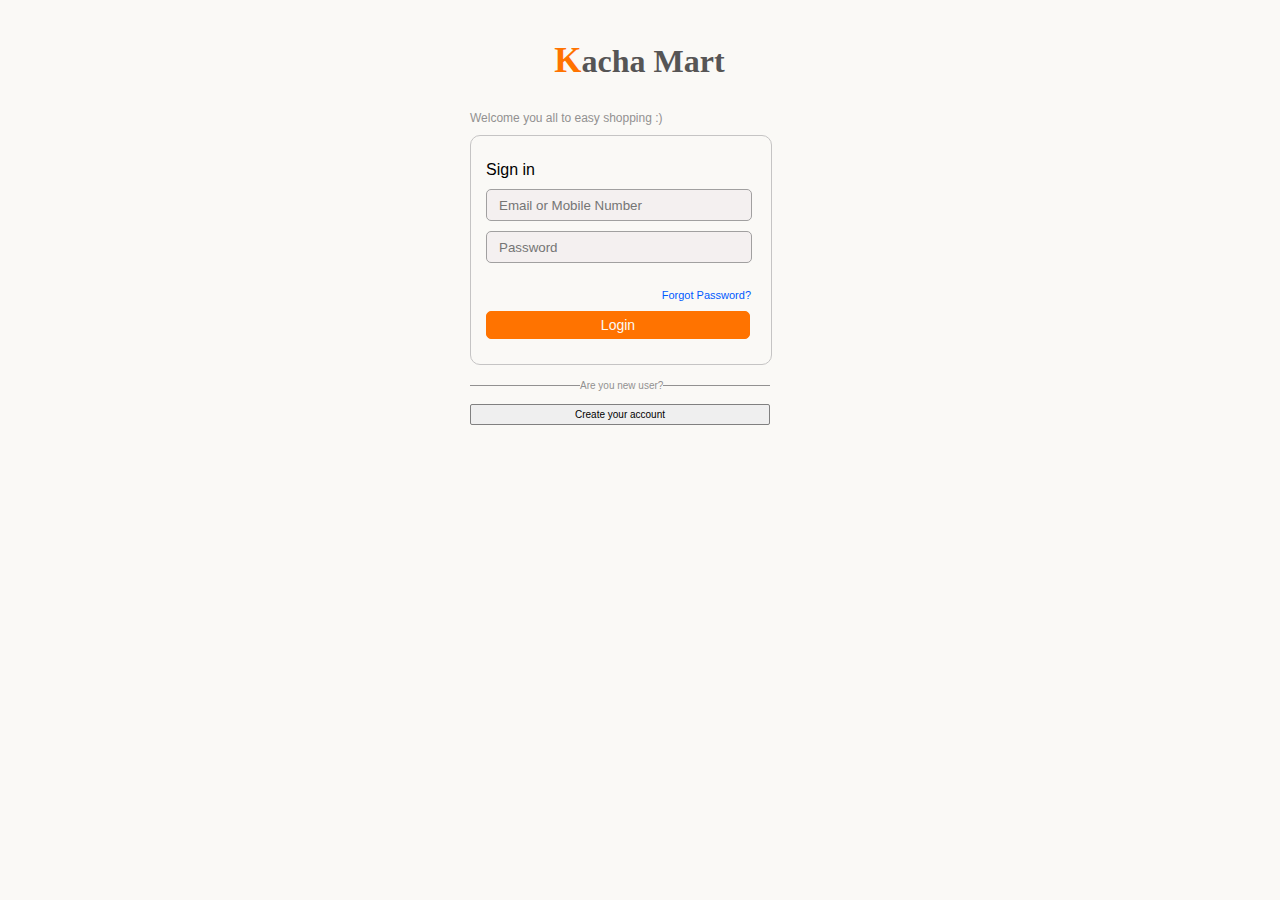
<file: E-commerce/HTML PART/index.html>
<!DOCTYPE html>
<html lang="en">
<head>
    <meta charset="UTF-8">
    <meta http-equiv="X-UA-Compatible" content="IE=edge">
    <meta name="viewport" content="width=device-width, initial-scale=1.0">
    <title>Document</title>
    <link rel="stylesheet" href="https://cdnjs.cloudflare.com/ajax/libs/font-awesome/6.4.0/css/all.min.css" integrity="sha512-iecdLmaskl7CVkqkXNQ/ZH/XLlvWZOJyj7Yy7tcenmpD1ypASozpmT/E0iPtmFIB46ZmdtAc9eNBvH0H/ZpiBw==" crossorigin="anonymous" referrerpolicy="no-referrer" />
    <style>
        body{
            margin: 0px;
            padding: 0px;
            box-sizing: border-box;
            font-family: sans-serif;
            background-color: rgb(250, 249, 246);
        }
        .container{
            width: 300px;
        }
        .head{
            display: grid;
            justify-content: center;
            margin-top: 20px;
        }
        #heading{
            text-align: center;
            color: rgb(86, 85, 85);
            font-family:serif;
            margin-left: -1px;
        }
        .fa-solid{
            position: absolute;
            margin-left: -130px;
            font-size: 30px;
            color:rgb(255, 115, 0);
        }
        #heading span{
            color: rgb(255, 115, 0); 
            font-size: 35px;
        }
        #sub-heading p{
            font-size: 12px;
            color: rgb(146, 145, 145);
            margin-top: 30px;
            margin-bottom: 10px;
            margin-left: -20px;
        }
        input{
            width: 80%;
            height: 30px;
            outline: none;
            border: 1px solid rgb(161, 160, 160);
            border-radius: 5px;
            background-color: rgb(244, 240, 240);
            margin-bottom: 10px;
            margin-left: 15px;
            padding: 0px 12px;
        }
        #sign-in1{
            margin-top: 10px;
        }
        a{
            text-decoration: none;
            color: rgb(0, 89, 255);
            font-size: 11px;
        }
        #for-pass{
            display: flex;
            justify-content: end;
            margin-right: 20px;
        }
        #login a button{
            width: 88%;
            background-color: rgb(255, 115, 0);
            border: 1px solid rgb(255, 115, 0);
            padding: 5px 10px;
            color: rgb(250, 249, 246);
            margin-top: 10px;
            margin-bottom: 25px;
            border-radius: 5px;
            font-size: 14px;
            margin-left: 15px;
        }
        .border{
            border: 1px rgb(197, 196, 196) solid;
            width: 100%;
            border-radius: 10px;
            margin-left: -20px;
            
        }
        #signup{
            margin-left: 15px;
            margin-top: 25px;
        }
        #line{
            position: relative;
            top: 20px;
            border-bottom: 1px rgb(146, 145, 145) solid;
            left: -20px;
        }
        #new-user{
            font-size: 10px;
            position: relative;
            display: inline-block;
            top: 4px;
            left: 90px;
            background-color: rgb(250, 249, 246);
            color: rgb(146, 145, 145);
        }
        #new-button button{
            width: 100%;
            font-size: 10px;
            border: 1px solid grey; 
            border-radius: 2px;
            padding: 4px 0px; 
        }
        #new-button{    
            margin-left: -20px;
            width: 100%;
            margin-top: 7px;
        }
        input:hover{
            border: 1px rgb(255, 115, 0) solid;
            box-shadow: 0px 0px 5px rgb(254, 52, 12);
            transition:0.3s;
        }
        #login a button:hover{
            background-color: transparent;
            color: black;
        }
        #new-button a button:hover{
            border: 1px rgb(255, 115, 0) solid;
            transition:0.3s;
        }
    </style>
</head>
<body>
    <div class="head">
        <div class="container">
            <div id="heading"><i class="fa-solid fa-truck-fast"></i><h1><span>K</span>acha Mart</h1></div>
            <div id="sub-heading"><p>Welcome you all to easy shopping :)</p></div>
            <div class="border">
                <div id="signup">Sign in</div>
                <div id="sign-in1"><input type="text" placeholder="Email or Mobile Number" id="user_name"></div>
                <div id="sign-in2"><input type="password" placeholder="Password" id="pswd"></div>
                <p id="result"></p>
                <div id="for-pass"><a href="./Forgotpassword.html">Forgot Password?</a></div>
                <div id="login"><a href="/HTML PART/LOGIN_PAGE/home.html"><button onclick="verification()">Login</button></a></div>
            </div>
            <div id="line"></div>
            <p id="new-user">Are you new user?</p>
            <div id="new-button"><a href="./signup.html"><button>Create your account</button></a></div>
        </div>
    </div>

    <script>
        function verification(){
            var database={'Kannan14':'Kanna@1566','Mani14':'Password@1566','Arun12':'Users@786'};
            var name=document.getElementById("user_name").value;
            var password=document.getElementById("pswd").value;
            var key_array=Object.keys(database);
            var flag="kannan";
            for(var i=0;i<key_array.length;i++){
                if(key_array[i]==name){
                    if(database[key_array[i]]==password){
                        flag="surya";
                    }
                }
            }
        if(flag=="surya"){
            alert('valid')
        }
        else{
            window.location.href="../password.html"
        }
    }
    </script>
</body>
</html>
</file>
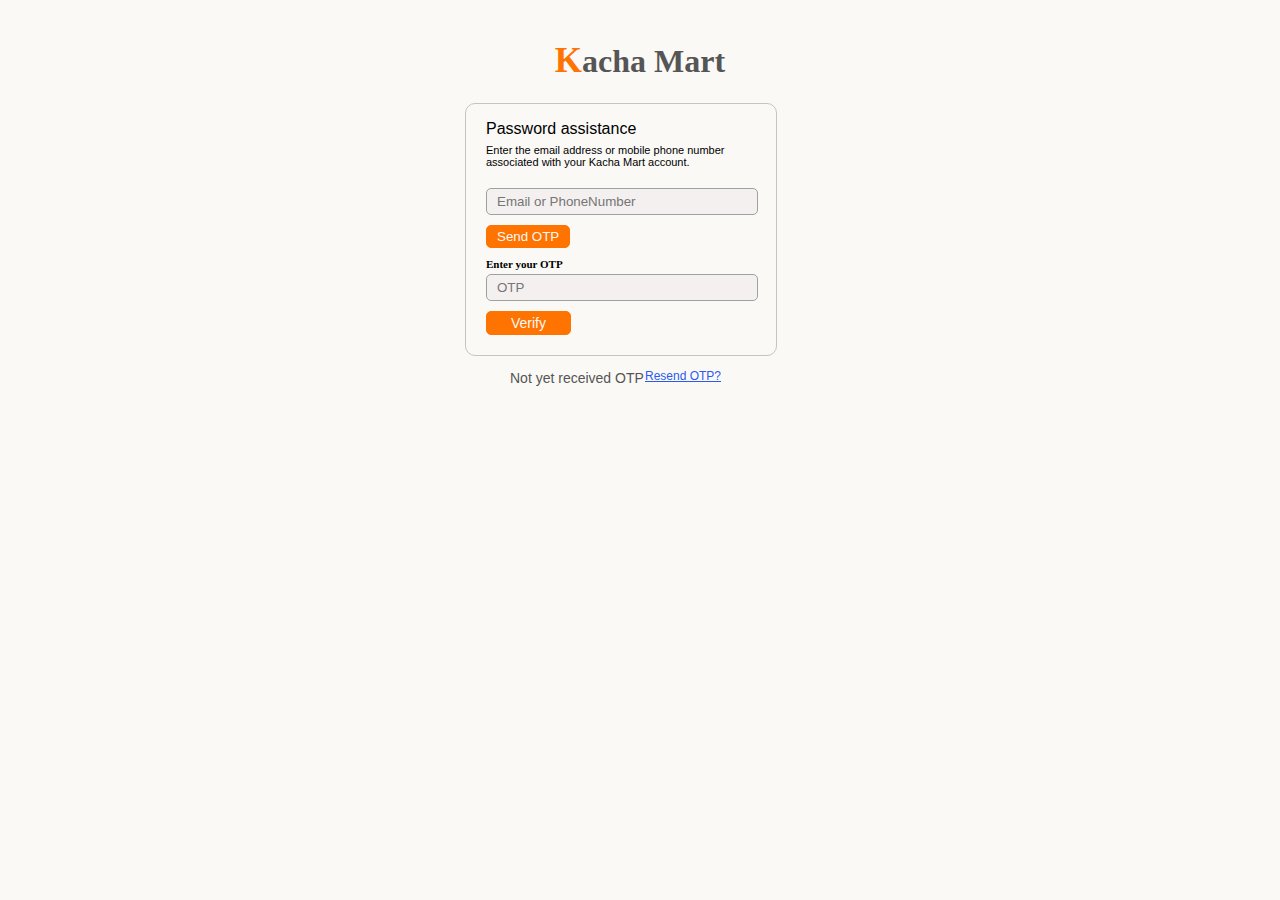
<file: E-commerce/HTML PART/Forgotpassword.html>
<!DOCTYPE html>
<html lang="en">
<head>
    <meta charset="UTF-8">
    <meta http-equiv="X-UA-Compatible" content="IE=edge">
    <meta name="viewport" content="width=device-width, initial-scale=1.0">
    <title>Document</title>
    <title>Document</title>
    <link rel="stylesheet" href="https://cdnjs.cloudflare.com/ajax/libs/font-awesome/6.4.0/css/all.min.css" integrity="sha512-iecdLmaskl7CVkqkXNQ/ZH/XLlvWZOJyj7Yy7tcenmpD1ypASozpmT/E0iPtmFIB46ZmdtAc9eNBvH0H/ZpiBw==" crossorigin="anonymous" referrerpolicy="no-referrer" />
    <style>
        body{
            margin: 0px;
            padding: 0px;
            box-sizing: border-box;
            font-family: sans-serif;
            background-color: rgb(250, 249, 246);
        }
        .head{
            display: grid;
            justify-content: center;
            margin-top: 20px;
        }
        #heading{
            text-align: center;
            color: rgb(86, 85, 85);
            font-family:serif;
            margin-bottom:-20px ;
        }
        .fa-solid{
            position: absolute;
            margin-left: -130px;
            margin-top: 21px;
            font-size: 30px;
            color:rgb(255, 115, 0);
        }
        #heading span{
            color: rgb(255, 115, 0); 
            font-size: 35px;
        }
        .container{
            width: 250px;
        }
        input{
            width: 250px;
            height: 25px;
            padding: 0px 10px;
            outline: none;
            border: 1px solid rgb(161, 160, 160);
            background-color: rgb(244, 240, 240);
            border-radius: 5px;
        }
        #input1{
            margin-bottom: 10px;
        }
        #para{
            font-size: 11px;
            margin-top: -10px;
            margin-bottom: 20px;
        }
        h3{
            font-size: 16px;
            font-weight: 500;
        }
        a button{
            width: 85px;
            background-color: rgb(255, 115, 0);
            border: 1px solid rgb(255, 115, 0);
            padding: 3px 10px;
            color: rgb(250, 249, 246);
            margin-top: 10px;
            margin-bottom: 20px;
            border-radius: 5px;
            font-size: 14px;
        }
        button{
            background-color: rgb(255, 115, 0) ;
            border: 1px solid rgb(255, 115, 0);
            padding: 3px 10px;
            color: rgb(250, 249, 246);
            border-radius: 5px;
            margin-bottom: 10px;
        }
        #otp{
            font-family: Cambria, Cochin, Georgia, Times, 'Times New Roman', serif;
            font-size: 11px;
            font-weight:700;
            margin-bottom: 4px;
        }
        .border{
            border: 1px rgb(197, 196, 196) solid;
            width: 100%;
            border-radius: 10px;
            padding-right: 40px;
            padding-left: 20px;
            margin-left: -50px;
            margin-top: 20px;
        }
        #end{
            font-size: 14px;
            color: rgb(86, 85, 85);
            margin-left: -5px;
        }
        #resend-otp{
            width: 100px;
            color: rgb(43, 89, 241);
            font-size: 12px;
            position: relative;
            top: -34px;  
            left: 130px;
        }
        button:hover{
            background-color: transparent;
            color: black;
        }
        input:hover{
            border: 1px rgb(255, 115, 0) solid;
            box-shadow: 0px 0px 5px rgb(254, 52, 12);
            transition:0.3s;
        }
    </style>
</head>
<body>
<div class="head">
<div id="heading"><i class="fa-solid fa-truck-fast"></i><h1><span>K</span>acha Mart</h1></div> 
<div class="container">
    <div class="border">
        <h3>Password assistance</h3>
        <p id="para">Enter the email address or mobile phone number associated with your Kacha Mart account.</p>   
        <div id="input1"><input type="text" placeholder="Email or PhoneNumber"></div>
        <button>Send OTP</button>
        <div id="otp"><label for="">Enter your OTP</label></div>
        <div id="input2"></div><input type="number" placeholder="OTP">
        <div id="verify"><a href="./newpassword.html"><button>Verify</button></a></div>
    </div>
    <p id="end">Not yet received OTP</p>
    <a href="#" id="resend-otp"> Resend OTP?</a>
    
</div>  
</div>   
</body>
</html>
</file>
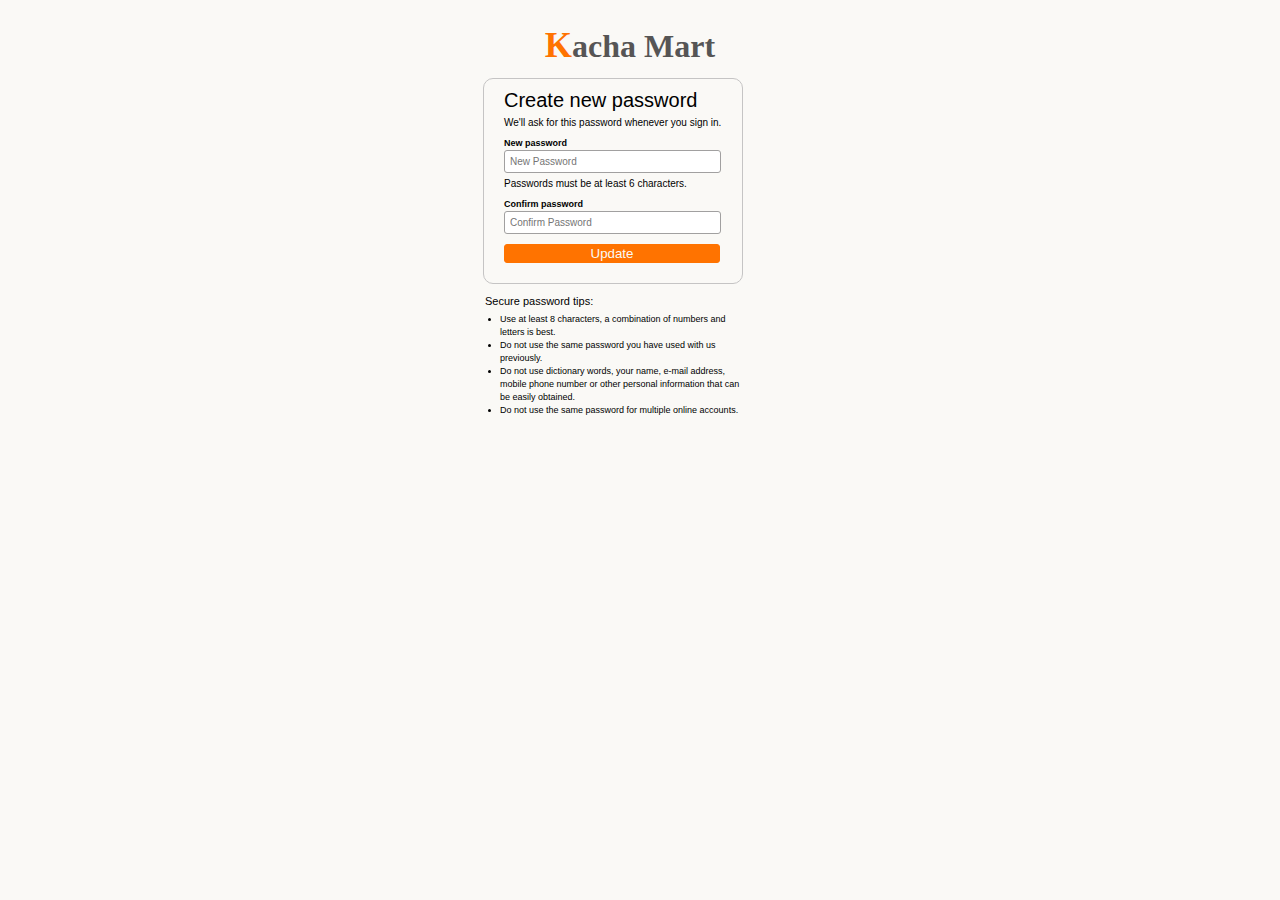
<file: E-commerce/HTML PART/newpassword.html>
<!DOCTYPE html>
<html lang="en">
<head>
    <meta charset="UTF-8">
    <meta http-equiv="X-UA-Compatible" content="IE=edge">
    <meta name="viewport" content="width=device-width, initial-scale=1.0">
    <title>Document</title>
    <link rel="stylesheet" href="https://cdnjs.cloudflare.com/ajax/libs/font-awesome/6.4.0/css/all.min.css" integrity="sha512-iecdLmaskl7CVkqkXNQ/ZH/XLlvWZOJyj7Yy7tcenmpD1ypASozpmT/E0iPtmFIB46ZmdtAc9eNBvH0H/ZpiBw==" crossorigin="anonymous" referrerpolicy="no-referrer" />
    <style>
        body{
            margin: 0px;
            padding: 0px;
            box-sizing: border-box;
            font-family: sans-serif;
            background-color: rgb(250, 249, 246);
        }
        .head{
            display: grid;
            justify-content: center;
            margin-top: 5px;
        }
        #heading{
            text-align: center;
            color: rgb(86, 85, 85);
            font-family:serif;
            margin-bottom:-20px ;
            margin-left: -20px;
        }
        .fa-solid{
            position: absolute;
            margin-left: -130px;
            margin-top: 21px;
            font-size: 30px;
            color:rgb(255, 115, 0);
        }
        #heading span{
            color: rgb(255, 115, 0); 
            font-size: 35px;
        }
        .container{
            border: 1px rgb(197, 196, 196) solid;
            border-radius: 10px;
            width: 238px;
            margin-top: 10px;
            margin-left:-12px;
            padding-left: 20px;
            padding-bottom: 20px;
        }
        input{
            font-size: 10px;
            width: 210px;
            height: 15px;
            outline: none;
            padding: 3px 0px;
            padding-left: 5px;
            border-radius: 3px;
            border: 1px solid rgb(161, 160, 160);
        }
        input:hover{
            border: 1px rgb(255, 115, 0) solid;
            box-shadow: 0px 0px 5px rgb(254, 52, 12);
            transition:0.3s;
        }
        #heading1{
            font-size: 20px;
            margin-top: -10px;
        }
        #instruction{
            font-size: 10px;
            margin-top: -15px;
        }
        #enter{
            font-size: 9px;
            font-weight: 600;
            margin-bottom: 2px;
        }
        #min-char{
            font-size: 10px;
            margin-top: 5px;
        }
        #c-enter{
            font-size: 9px;
            font-weight: 600;
            margin-bottom: 2px;
        }
        a button{
            width: 216px;
            background-color: rgba(255, 115, 0);
            border: 1px rgba(255, 115, 0) solid;
            border-radius: 3px;
            margin-top: 10px;
            color: rgb(250, 249, 246);
        }
        .list{
            width: 290px;
            position: relative;
            left: -10px;
        }
        #para-heading{
            font-size: 11px;
            font-weight: 500px;
        }
        .list li{
           font-size: 9px;
           position: relative;
           top: -10px;
           left: -25px;
           line-height: 13px;
        }
        button:hover{
            background-color: transparent;
            color: black;
        }
    </style>
</head>
<body>
<div class="head">
    <div id="heading"><i class="fa-solid fa-truck-fast"></i><h1><span>K</span>acha Mart</h1></div> 
    <div class="container">
    <div id="heading1"><p>Create new password</p></div>
    <p id="instruction">We'll ask for this password whenever you sign in.</p>
    <div id="enter"><label>New password</label> </div> 
    <div id="password"><input type="password"
    placeholder="New Password" id="pswd"></div> 
    <p id="min-char">Passwords must be at least 6 characters.</p>
    <div id="c-enter"><label>Confirm password</label></div>
    <div id="cpassword"><input type="password"
    placeholder="Confirm Password"></div> 
    <a href="./index.html"><button>Update</button></a>
    </div>
    <div class="list">
        <p id="para-heading">Secure password tips:</p>
        <ul>
            <li>Use at least 8 characters, a combination of numbers and letters is best.</li>
            <li>Do not use the same password you have used with us previously.</li>
            <li>Do not use dictionary words, your name, e-mail address, mobile phone number or other personal information that can be easily obtained.</li>
            <li>Do not use the same password for multiple online accounts.</li>
        </ul>
    </div>
    </div>
</body>
</html>
</file>
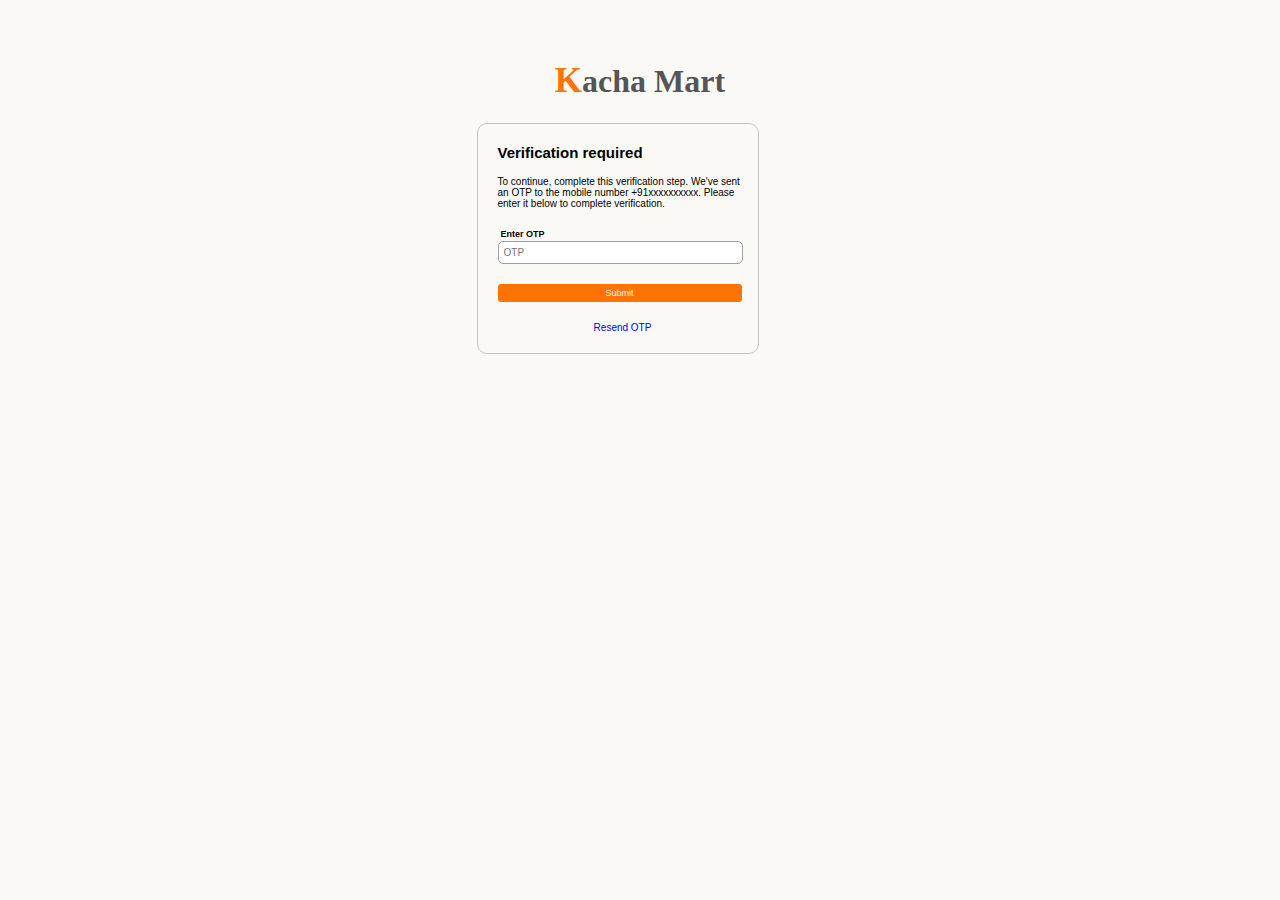
<file: E-commerce/HTML PART/OTPSignup.html>
<!DOCTYPE html>
<html lang="en">
<head>
    <meta charset="UTF-8">
    <meta http-equiv="X-UA-Compatible" content="IE=edge">
    <meta name="viewport" content="width=device-width, initial-scale=1.0">
    <title>Document</title>
    <link rel="stylesheet" href="https://cdnjs.cloudflare.com/ajax/libs/font-awesome/6.4.0/css/all.min.css" integrity="sha512-iecdLmaskl7CVkqkXNQ/ZH/XLlvWZOJyj7Yy7tcenmpD1ypASozpmT/E0iPtmFIB46ZmdtAc9eNBvH0H/ZpiBw==" crossorigin="anonymous" referrerpolicy="no-referrer" />
    <style>
        body{
            margin: 0px;
            padding: 0px;
            box-sizing: border-box;
            font-family: sans-serif;
            background-color: rgb(250, 249, 246);
        }
        .container{
            width: 300px;
        }
        .head{
            display: grid;
            justify-content: center;
            margin-top: 40px;
        }
        #heading{
            text-align: center;
            color: rgb(86, 85, 85);
            font-family:serif;
        }
        .fa-solid{
            position: absolute;
            margin-left: -150px;
            font-size: 30px;
            color:rgb(255, 115, 0);
        }
        #heading span{
            color: rgb(255, 115, 0); 
            font-size: 35px;
        }
        .container{
            border: 1px rgb(197, 196, 196) solid;
            border-radius: 10px;
            width: 250px;
            margin-left: -45px;
            padding-left: 20px;
            padding-right: 10px;
        }
        .heading{
            font-size: 15px;
            font-weight:550;
            margin-top: 20px;
        }
        .sub-head{
            font-size: 10px;
            margin-top: 15px;
        }
        .enterotp{
            font-size: 9px;
            font-weight: 600;
            margin-top: 20px;
            margin-left: 3px;
            margin-bottom: 2px;
            font-family: 'Franklin Gothic Medium', 'Arial Narrow', Arial, sans-serif;
        }
        #otp-number input{
            outline:none;
            font-size: 10px;
            width: 238px;
            height: 15px;
            padding: 3px 0px;
            padding-left: 5px;
            border-radius: 3px;
            border: 1px solid rgb(161, 160, 160);
            border-radius: 5px;
        }
        .button input{
            width: 244px;
            border-radius: 3px;
            border: 1px solid rgb(255, 115, 0);
            font-size: 9px;
            padding: 3px 0px;
            margin-top: 20px;
            background-color: rgb(255, 115, 0);
            color: rgb(250, 249, 246);
        }
        .resend{
            margin-bottom: 20px;
            display: flex;
            justify-content: center;
            margin-top: 20px;
        }
        .resend a{
            text-decoration: none;
            font-size: 10px;
        }
        #otp-number input:hover{
            border: 1px rgb(255, 115, 0) solid;
            box-shadow: 0px 0px 5px rgb(254, 52, 12);
            transition:0.3s;
        }
        .resend:hover a{
            text-decoration: underline;
            color: rgb(255, 115, 0);
        }
        .button input:hover{
            background-color: transparent;
            color: black;
        }

    </style>
</head>
<body>
    <div class="head">
        <div id="heading"><i class="fa-solid fa-truck-fast"></i><h1><span>K</span>acha Mart</h1></div> 
        <div class="container">
        <div class="heading">Verification required</div>
        <div class="sub-head">To continue, complete this verification step. We've sent an OTP to the mobile number +91xxxxxxxxxx. Please enter it below to complete verification.</div>
        <form action="./index.html">
        <div class="enterotp"><label for="">Enter OTP</label> </div>
        <div id="otp-number"><input type="number" placeholder="OTP"></div>
        <div class="button"><input type="submit"></div>
        <div class="resend"><a href="#">Resend OTP</a></div>
    </div>
    </div>
    
</form>
</body>
</html>
</file>
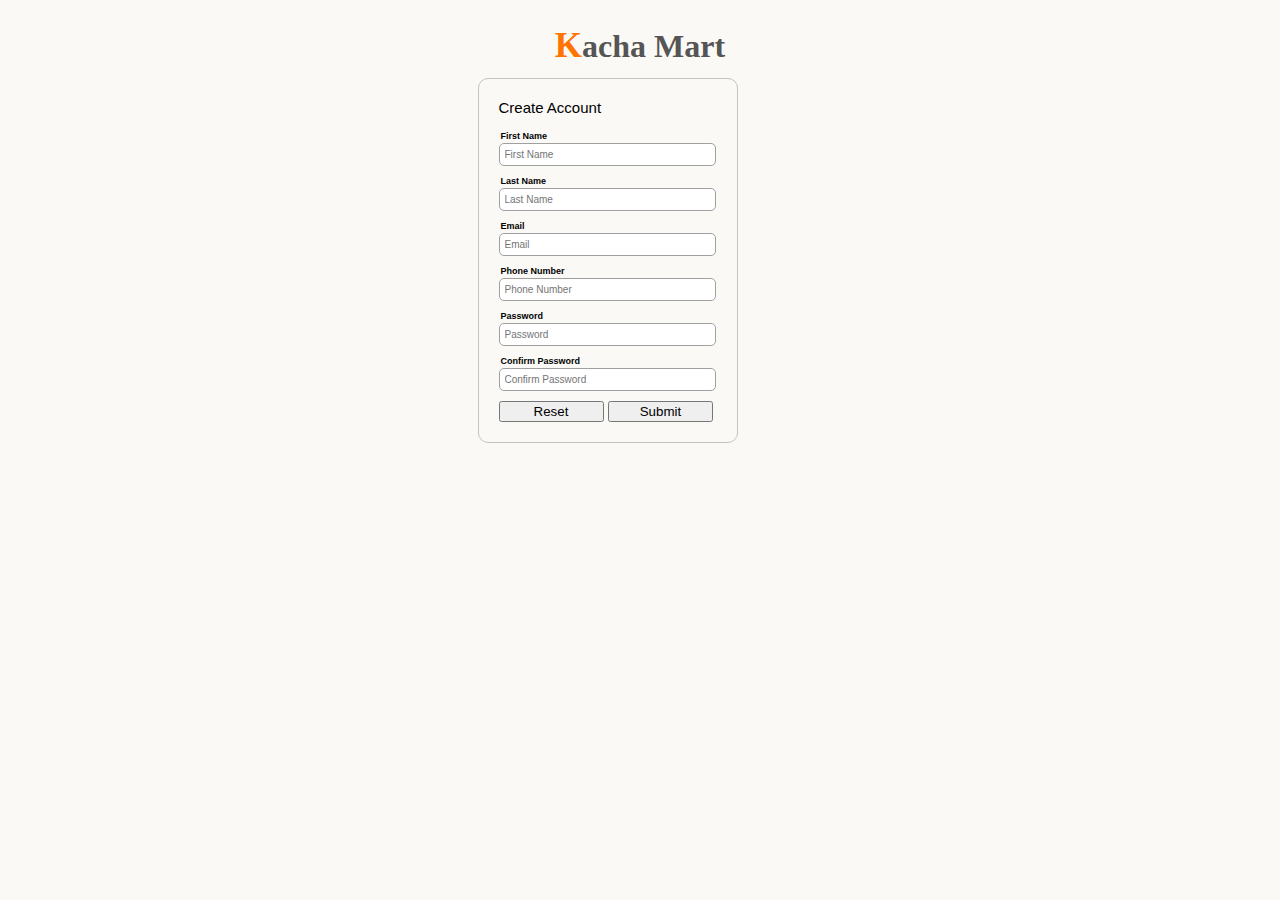
<file: E-commerce/HTML PART/signup.html>
<!DOCTYPE html>
<html lang="en">
<head>
    <meta charset="UTF-8">
    <meta http-equiv="X-UA-Compatible" content="IE=edge">
    <meta name="viewport" content="width=device-width, initial-scale=1.0">
    <title>Document</title>
    <link rel="stylesheet" href="https://cdnjs.cloudflare.com/ajax/libs/font-awesome/6.4.0/css/all.min.css" integrity="sha512-iecdLmaskl7CVkqkXNQ/ZH/XLlvWZOJyj7Yy7tcenmpD1ypASozpmT/E0iPtmFIB46ZmdtAc9eNBvH0H/ZpiBw==" crossorigin="anonymous" referrerpolicy="no-referrer" />
    <style>
        body{
            margin: 0px;
            padding: 0px;
            box-sizing: border-box;
            font-family: sans-serif;
            background-color: rgb(250, 249, 246);
        }
        .head{
            display: grid;
            justify-content: center;
            margin-top: 5px;
        }
        #heading{
            text-align: center;
            color: rgb(86, 85, 85);
            font-family:serif;
            margin-bottom:-20px ;
        }
        .fa-solid{
            position: absolute;
            margin-left: -150px;
            margin-top: 21px;
            font-size: 30px;
            color:rgb(255, 115, 0);
        }
        #heading span{
            color: rgb(255, 115, 0); 
            font-size: 35px;
        }
        .container{
            border: 1px rgb(197, 196, 196) solid;
            border-radius: 10px;
            width: 238px;
            margin-top: 10px;
            margin-left:-65px;
            padding-left: 20px;
            padding-bottom: 20px;
            padding-top: 10px;
        }
        p{
            font-size: 15px;
            margin-top: 10px;
            margin-bottom: 15px;
        }
        #enter{
            font-size: 9px;
            font-weight: 600;
            margin-bottom: 2px;
            margin-top: 10px;
            margin-left: 2px;
        }
        .input input{
            outline:none;
            font-size: 10px;
            width: 210px;
            height: 15px;
            padding: 3px 0px;
            padding-left: 5px;
            border-radius: 3px;
            border: 1px solid rgb(161, 160, 160);
            border-radius: 5px;
        }
        .input input:hover{
            border: 1px rgb(255, 115, 0) solid;
            box-shadow: 0px 0px 5px rgb(254, 52, 12);
            transition:0.3s;
        }
        #button{
            margin-top: 10px;
        }
        #button input{
            width: 105px;
        }
        #button input:hover{
            background-color: rgb(255, 115, 0);
            border: 1px rgb(255, 115, 0) solid;
            border-radius: 5px;
            transition: 0.3s;
            color: rgb(250, 249, 246);
            padding: 5px 5px;
        }
    </style>
</head>
<body>
    <div class="head">
        <div id="heading"><i class="fa-solid fa-truck-fast"></i><h1><span>K</span>acha Mart</h1></div> 
        <div class="container">
            <p>Create Account</p>
            <div id="enter"><label>First Name</label> </div> 
            <div class="input"><input type="text" placeholder="First Name"></div>
            <div id="enter"><label>Last Name</label> </div> 
            <div class="input"><input type="text" placeholder="Last Name"></div>
            <div id="enter"><label>Email</label> </div> 
            <div class="input"><input type="email" placeholder="Email"></div>
            <div id="enter"><label>Phone Number</label> </div> 
            <div class="input"><input type="number" placeholder="Phone Number"></div>
            <div id="enter"><label>Password</label> </div> 
            <div class="input"><input type="password" placeholder="Password"></div>
            <div id="enter"><label>Confirm Password</label> </div> 
            <div class="input"><input type="password" placeholder="Confirm Password"></div>
            <div id="button"><a href=""><input type="reset"></a>
            <a href="./OTPSignup.html"><input type="submit"></a>
            </div>
        </div>
    </div>
</body>
</html>
</file>
